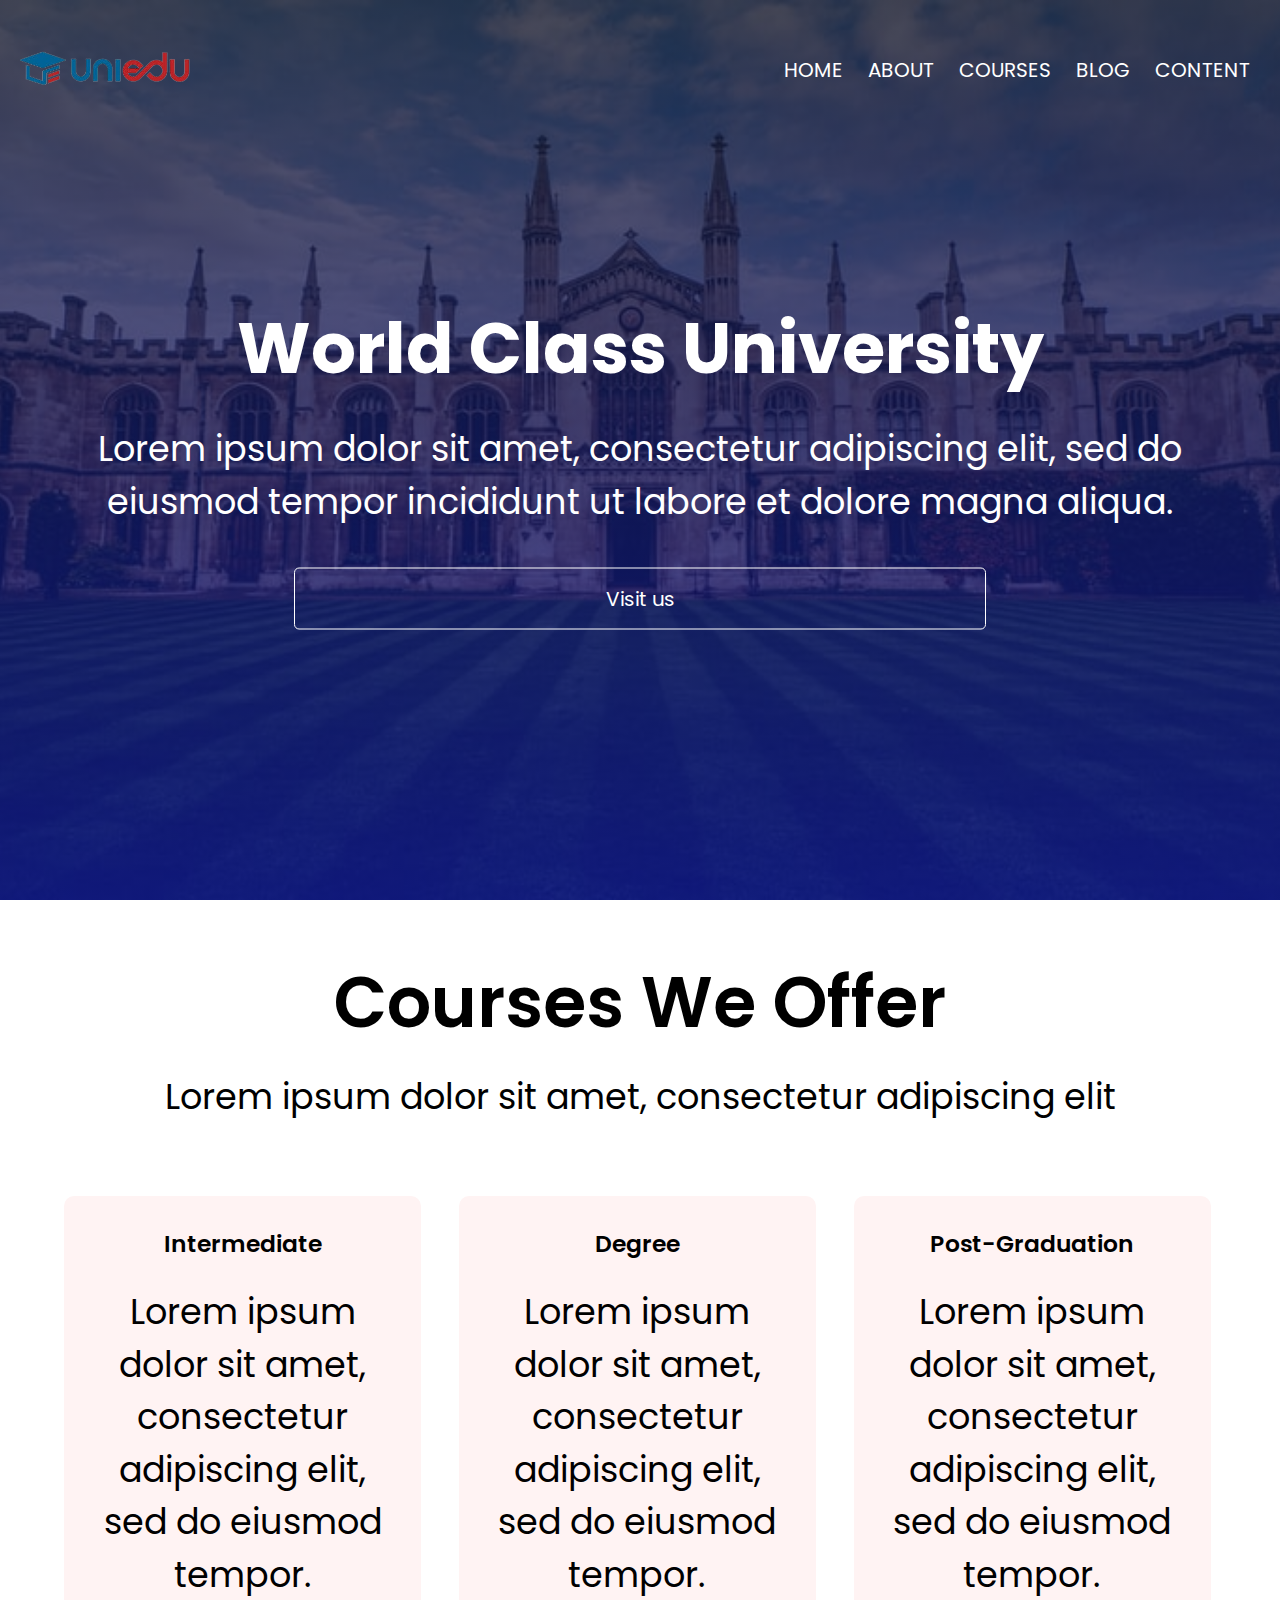
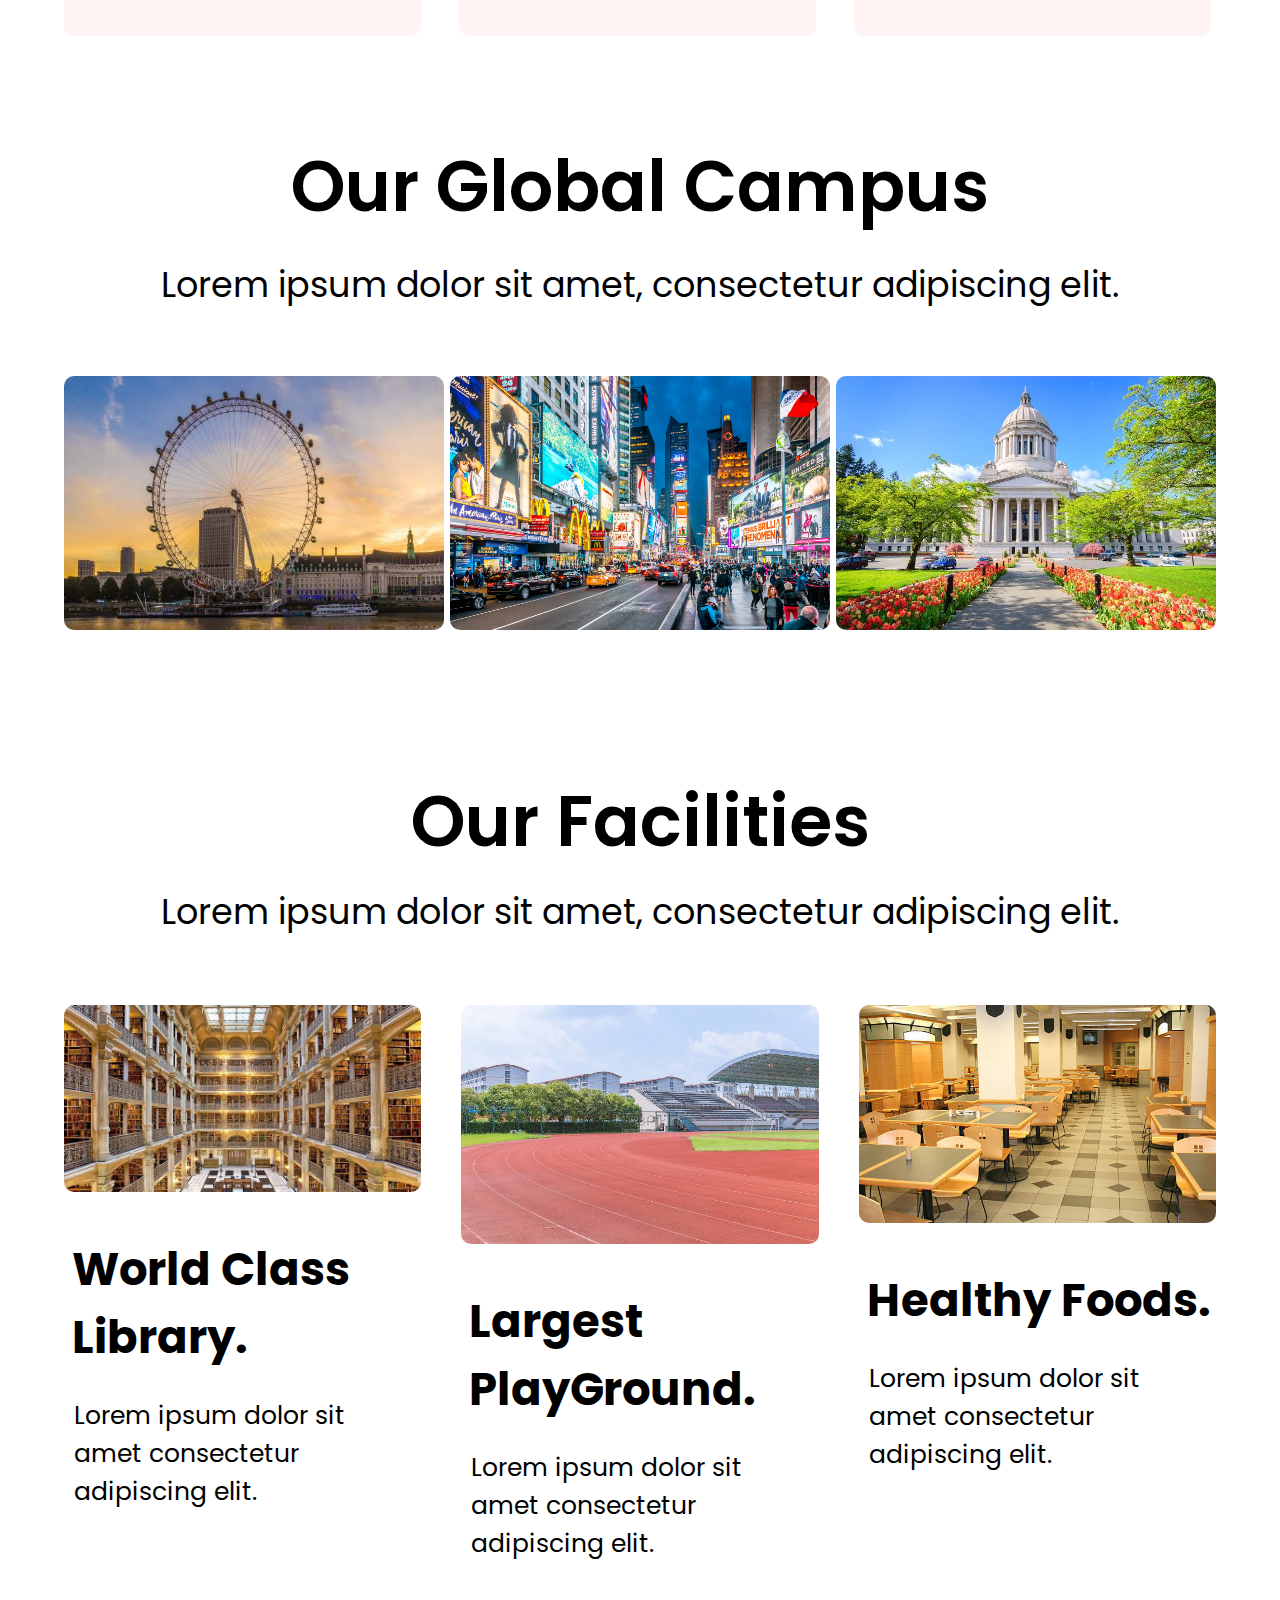
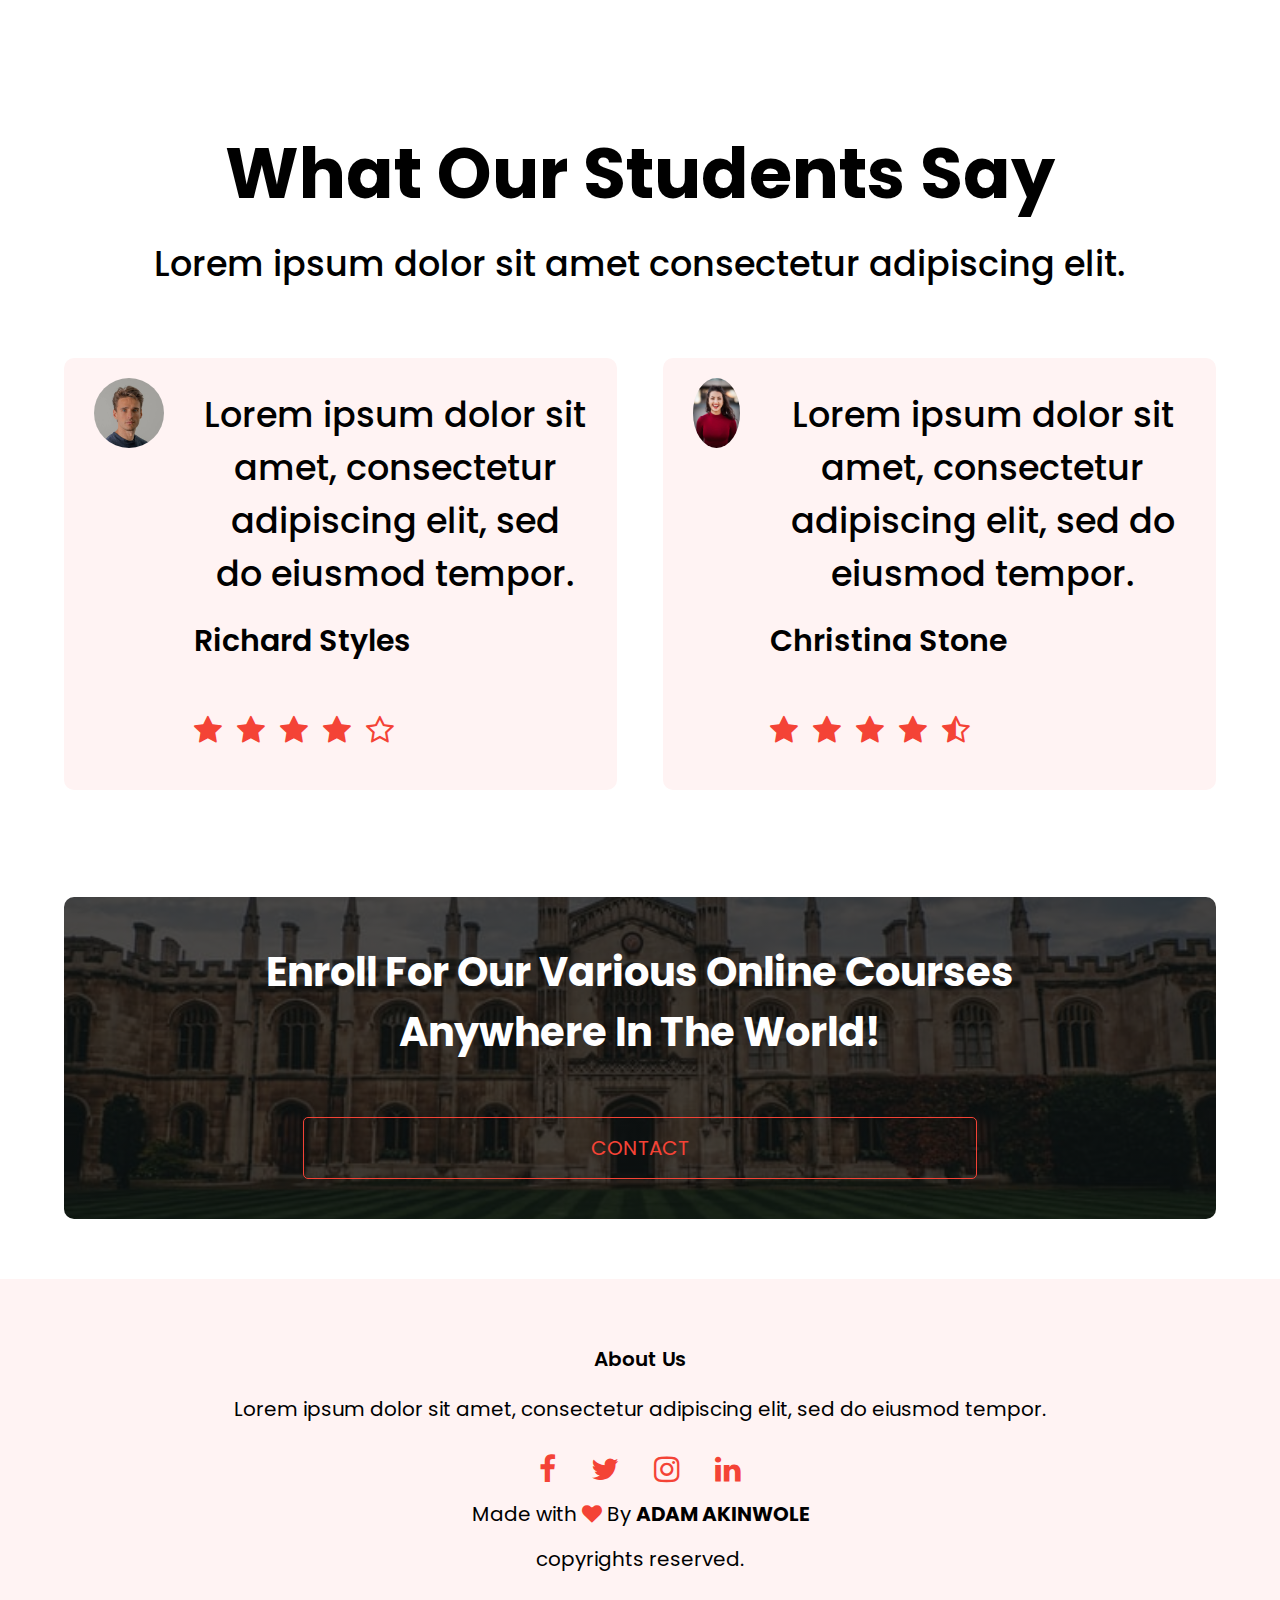
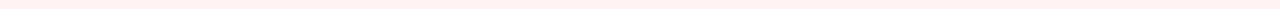
<file: index.html>
<!DOCTYPE html>
<html lang="en">
<head>
  <meta charset="UTF-8">
  <meta http-equiv="X-UA-Compatible" content="IE=Edge">
  <meta name="viewport" content="width=device-width, initial-scale=1">

  <title>University Website</title>
  
<link rel="stylesheet" href="style.css">

<link rel="stylesheet" href="https://cdnjs.cloudflare.com/ajax/libs/font-awesome/4.7.0/css/font-awesome.min.css">

<link rel="preconnect" href="https://fonts.googleapis.com">
<link rel="preconnect" href="https://fonts.gstatic.com" crossorigin>
<link href="https://fonts.googleapis.com/css2?family=Kantumruy+Pro:ital@0;1&family=Poppins:ital,wght@0,200;1,200&family=Raleway:ital,wght@0,200;0,400;1,200&family=Roboto&display=swap" rel="stylesheet">

</head>

<body>
  
       <!--HEADER SECTION-->
       
  <section class="header">
    <nav>
    <a class="logo" href="index.html">
    <img src="logo.png" alt="Logo">
    </a>
    <div class="nav-links" id="navLinks">
    <i class="fa fa-times" onclick="hideMenu()"></i>
      <ul>
        <li><a href="index.html">HOME</a></li>
        <li><a href="about.html">ABOUT</a></li>
        <li><a href="">COURSES</a></li>
        <li><a href="">BLOG</a></li>
        <li><a href="">CONTENT</a></li>
      </ul>
    </div>
    <i class="fa fa-bars" onclick="showMenu()"></i>
  </nav>
  <div class="text-box">
    <h1>World Class University</h1>
    <p>Lorem ipsum dolor sit amet, consectetur adipiscing elit, sed do eiusmod tempor incididunt ut labore et dolore magna aliqua.</p>
    <a href="" class="hero-btn">Visit us</a>
  </div>
  </section>
  
         <!--COURSES SECTION-->
  
  <section class="course">
  <h1>Courses We Offer</h1>
  <p>Lorem ipsum dolor sit amet, consectetur adipiscing elit</p>
  <div class="row">
    <div class="course-column">
    <h3>Intermediate</h3>
    <p>Lorem ipsum dolor sit amet, consectetur adipiscing elit, sed do eiusmod tempor.</p>
    </div>
    <div class="course-column">
    <h3>Degree</h3>
      <p>Lorem ipsum dolor sit amet, consectetur adipiscing elit, sed do eiusmod tempor.</p>
      </div>
      <div class="course-column">
      <h3>Post-Graduation</h3>
        <p>Lorem ipsum dolor sit amet, consectetur adipiscing elit, sed do eiusmod tempor.</p>
        </div>
  </div>  
  </section>
  
          <!--CAMPUS SECTION-->
  
  <section class="campus">
  <h2>Our Global Campus</h2>
  <p>Lorem ipsum dolor sit amet, consectetur adipiscing elit.</p>
  <div class="row">
   <div class="campus-col">
   <img src="london.jpeg">
   <div class="layer">
    <h3>LONDON</h3>
   </div>
  </div>
    <div class="campus-col">
    <img src="newyork.jpg">
       <div class="layer">
         <h3>NEW YORK</h3>
       </div>
     </div>
    <div class="campus-col">
    <img src="washington.jpeg">
       <div class="layer">
         <h3>WASHINGTON</h3>
       </div>
     </div>
     </div>
  </section>
  
      <!--FACILITES SECTION-->
      
    <section class="facilities">
    <h2>Our Facilities<h2>
    <p>Lorem ipsum dolor sit amet, consectetur adipiscing elit.</p>
  <div class="row">
   <div class="facilities-col">
  <img src="library.jpeg" alt="Library">
  <h3>World Class Library.</h3>
  <p>Lorem ipsum dolor sit amet consectetur adipiscing elit.</p>
    </div>
      <div class="facilities-col">
    <img src="play.jpeg" alt="playground">
    <h3>Largest PlayGround.</h3>
    <p>Lorem ipsum dolor sit amet consectetur adipiscing elit.</p>
    </div>
   <div class="facilities-col">
     <img src="food.jpeg" alt="washington">
     <h3>Healthy Foods.</h3>
     <p>Lorem ipsum dolor sit amet consectetur adipiscing elit.</p>
   </div>
  </div>
  </section>
  
  <!---------TESTIMONIALS---------->
  
  <section class="testimonial">
     <h1>What Our Students Say<h1>
    <p>Lorem ipsum dolor sit amet consectetur adipiscing elit.</p>
    <div class="row">
    <div class="testimonial-col">
    <img src="maleuser.jpeg" alt="">
    <div>
    <p>Lorem ipsum dolor sit amet, consectetur adipiscing elit, sed do eiusmod tempor.</p>
    <h3>Richard Styles</h3>
   <i class="fa fa-star"></i>
   <i class="fa fa-star"></i>
   <i class="fa fa-star"></i>
   <i class="fa fa-star"></i>
   <i class="fa fa-star-o"></i>
  </div>
    </div>
  <div class="testimonial-col">
    <img src="female.jpeg" alt="">
    <div>
    <p>Lorem ipsum dolor sit amet, consectetur adipiscing elit, sed do eiusmod tempor.</p>
    <h3>Christina Stone</h3>
       <i class="fa fa-star"></i>
       <i class="fa fa-star"></i>
       <i class="fa fa-star"></i>
       <i class="fa fa-star"></i>
       <i class="fa fa-star-half-o"></i>
    </div>
    </div>
    </div>
  </section>
  
        <!------CALL TO ACTION------>

<section class="cta">
<h1>Enroll For Our Various Online Courses<br>Anywhere In The World!</h1>
 <a class="hero-btn red-btn" href="">CONTACT</a>
</section>
   
        <!----FOOTER---->
        
 <section class="footer">
  <h4>About Us</h4>
  <p>Lorem ipsum dolor sit amet, consectetur adipiscing elit, sed do eiusmod tempor.</p>
  <div class="icons">
     <i class="fa fa-facebook"></i>
      <i class="fa fa-twitter"></i>
       <i class="fa fa-instagram"></i>
        <i class="fa fa-linkedin"></i>
  </div>
  <p>Made with <i class="fa fa-heart"></i> By <strong>ADAM AKINWOLE</strong></p>
  <p class="copy">copyrights reserved.</p>
 </section>

 <script src="main.js"></script>
  
</body>
</html>
</file>
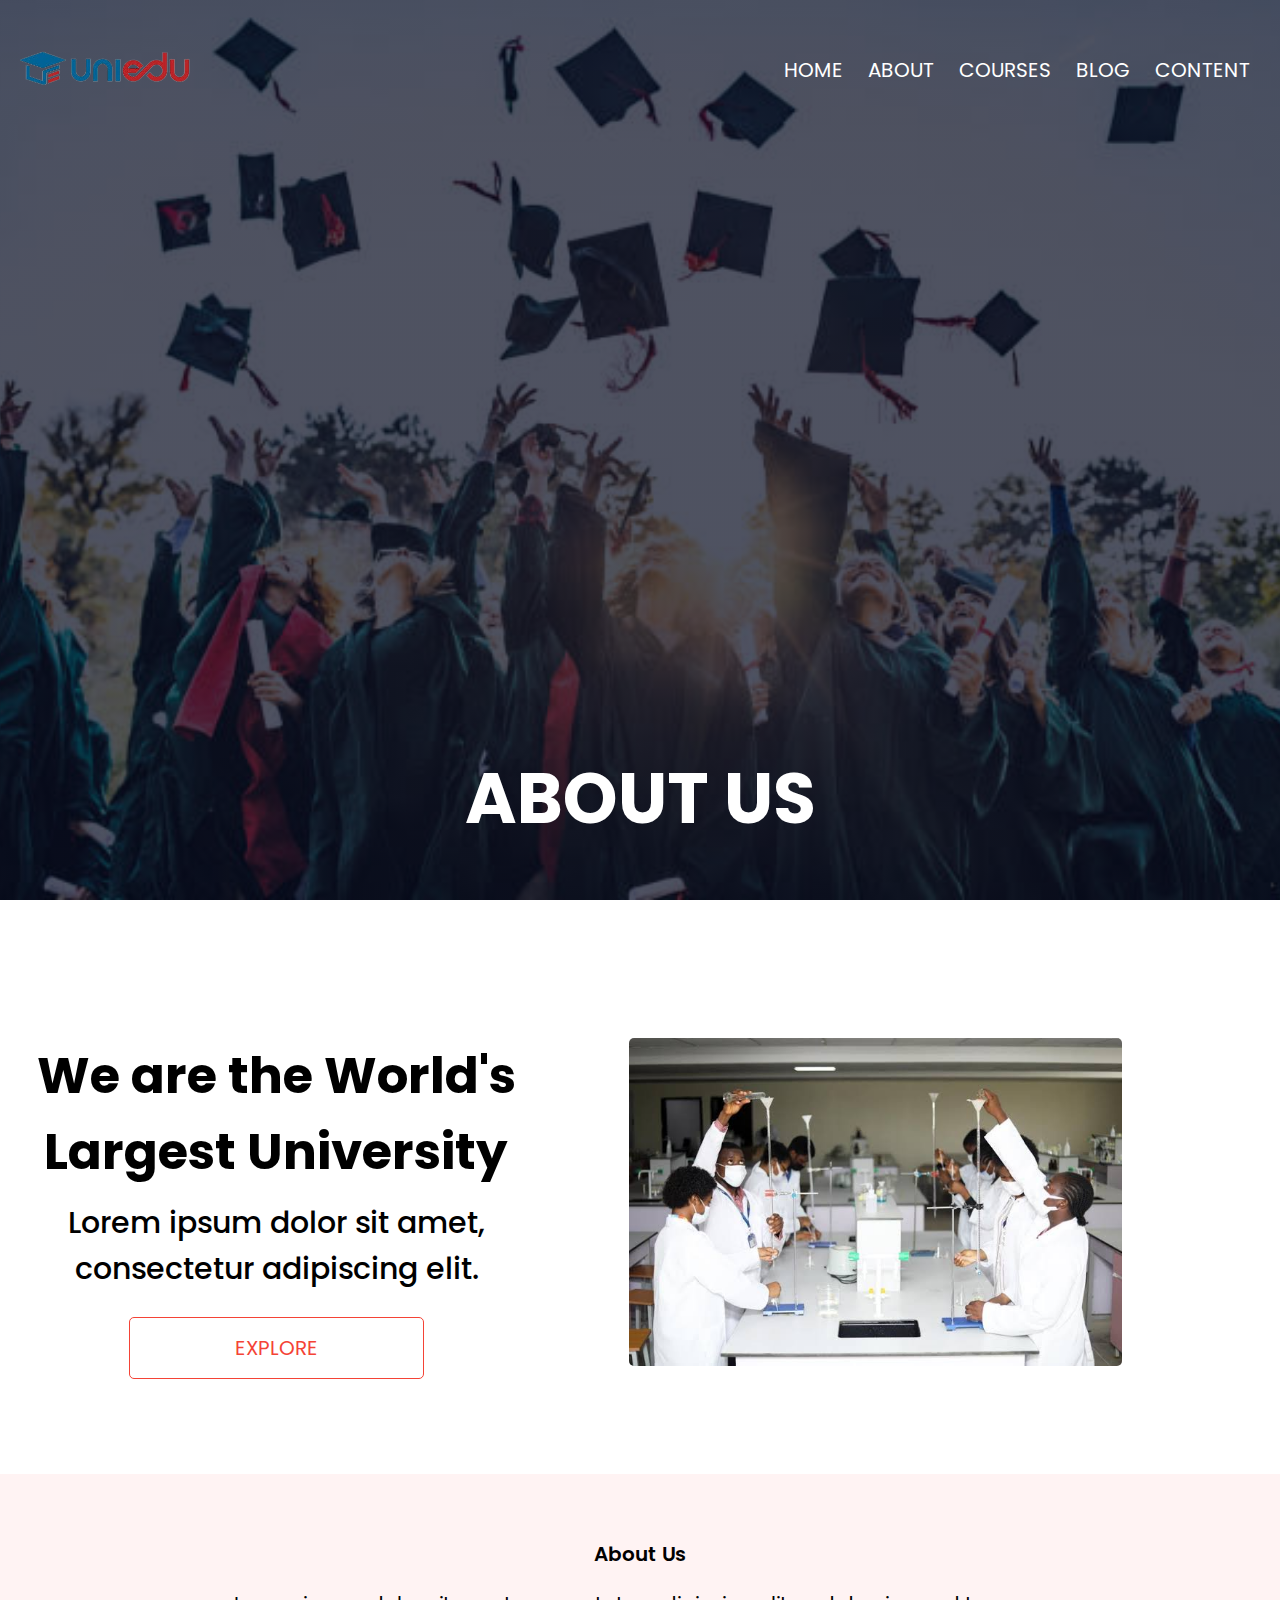
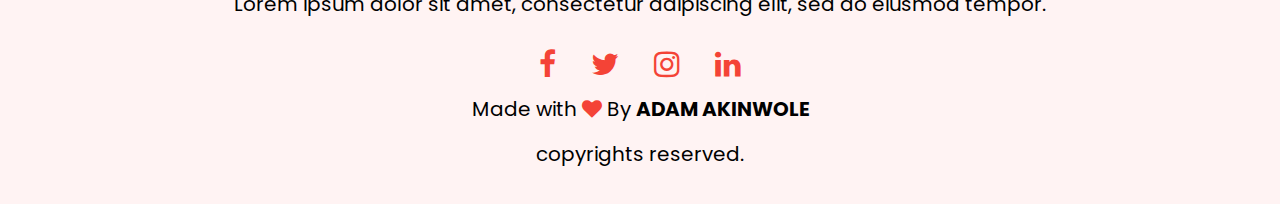
<file: about.html>
<!DOCTYPE html>
<html>

<head>
  <meta charset="UTF-8">
  <meta name="viewport" content="width=device-width, initial-scale=1">
  <title>UNIVERSITY WEBSITE</title> 

<link rel="stylesheet" href="style.css">

     <!------Font awesome---->
<link rel="stylesheet" href="https://cdnjs.cloudflare.com/ajax/libs/font-awesome/4.7.0/css/font-awesome.min.css">

       <!------Google font------>
<link rel="preconnect" href="https://fonts.googleapis.com">
<link rel="preconnect" href="https://fonts.gstatic.com" crossorigin>
<link href="https://fonts.googleapis.com/css2?family=Kantumruy+Pro:ital@0;1&family=Poppins:ital,wght@0,200;1,200&family=Raleway:ital,wght@0,200;0,400;1,200&family=Roboto&display=swap" rel="stylesheet">

</head>

<body>
        <!-------HEADER------->
        
 <section class="sub-header">
    <nav>
    <a class="logo" href="#">
   <img src="logo.png" alt="Logo">
  </a>
    <div class="nav-links" id="navLinks">
    <i class="fa fa-times" onclick="hideMenu()"></i>
      <ul>
        <li><a href="index.html">HOME</a></li>
        <li><a href="">ABOUT</a></li>
        <li><a href="">COURSES</a></li>
        <li><a href="">BLOG</a></li>
        <li><a href="">CONTENT</a></li>
      </ul>
    </div>
    <i class="fa fa-bars" onclick="showMenu()"></i>
  </nav>
    <h1>ABOUT US</h1>
  </section>
  
      <!--------ABOUT US CONTENT---->
      
  <section class="about-us">
    
  <div class="row">
   <div class="about-col">
    <h1>We are the World's Largest University</h1>
    <p>Lorem ipsum dolor sit amet, consectetur adipiscing elit.</p>
    <a class="hero-btn red-btn" href="">EXPLORE</a>
   </div>
    <div class="about-col">
    <img src="explore.jpeg">
    </div>
  </div> 
  </section>

          <!----FOOTER---->
        
 <section class="footer">
  <h4>About Us</h4>
  <p>Lorem ipsum dolor sit amet, consectetur adipiscing elit, sed do eiusmod tempor.</p>
  <div class="icons">
     <i class="fa fa-facebook"></i>
      <i class="fa fa-twitter"></i>
       <i class="fa fa-instagram"></i>
        <i class="fa fa-linkedin"></i>
  </div>
  <p>Made with <i class="fa fa-heart"></i> By <strong>ADAM AKINWOLE</strong></p>
  <p class="copy">copyrights reserved.</p>
 </section>

  <script src="main.js"></script>
</body>

</html>
</file>
<file: style.css>
body {
    font-size: 15pt;
    font-family:'Poppins',sans-serif;
}

*{
 margin:0;
 padding:0;
 box-sizing:border-box;
}

.header{
  min-height:100vh;
  width:100%;
  background-image: linear-gradient(rgba(4,9,30,0.7),rgba(5,9,150,0.7)),url('home.jpeg');
  background-size: cover;
  background-position: center;
  position:relative;
  color:#fff;
}

nav{
  display:flex;
  padding:20px;
  justify-content: space-between;
  align-items:center;
}

nav img {
  width:180px;
}

nav .fa{
  display:none;
}

.nav-links{
  flex:1;
  text-align: right;
  margin-bottom:25px;
  margin-top:25px;
}

.nav-links ul li {
  list-style-type:none;
  display:inline-block;
  padding:10px;
  position:relative;
}

.nav-links ul li a {
  text-decoration:none;
  color:#fff;
}

.nav-links ul li::after{
  content:'';
  width:0%;
  height:2px;
  background:#f44326;
  display:block;
  margin:2px;
}

.nav-links ul li:hover::after{
  width:100%;
  transition:1s;
}

.text-box{
  width:90%;
  position: absolute;
  top:50%;
  left:50%;
  text-align: center;
  transform: translate(-50%,-50%)
}

.text-box h1{
  padding-top: 50px;;
  font-size:70px;
}

.text-box p{
  font-size:35px;
  margin:20px 0 40px;
  
}

.hero-btn{
  display:inline-block;
  cursor: pointer;
  border:1px solid white;
  padding:15px;
  margin-bottom:25px;
  position:relative;
  color:#fff;
  font-size:20px;
  background: transparent;
  text-decoration: none;
  border-radius:5px;
  width:60%;
}

.hero-btn:hover{
  color:tomato;
  background: tomato;
  transition:1s;
  font-weight:bold;
}

@media(max-width:600px){

  .header{
    min-height:50vh;
  }

nav img{
  width:120px;
}

nav .fa{
  display:block;
  font-size:25px;
  color:#fff;
  margin:12px;
  cursor:pointer;
  top:8px;
  right:10px;
}

.nav-links{
  margin-top:0;
}

.nav-links ul{
  padding:20px;
}

.nav-links ul li{
  display:block;
}

.nav-links{
  position: fixed;
  height:50vh;
  width:200px;
  top:0;
  right:-200px;
  text-align:left;
  background:#4C1399AD;
  z-index:2;
  overflow-x:hidden;
  transition:2s;
}

.text-box{
  margin-top:30px;
}

.text-box h1{
  font-size:25px;
}

.text-box p{
  font-size:15px;
  margin:10px 0 20px;
}

.hero-btn{
  width:40%;
  padding:10px;
}
}

       /*-----COURSE----*/
       
 .course{
  padding-top:50px;
  margin:auto;
  text-align: center;
  width:90%;
 }
 
 .course h1{
  font-size:70px;
  font-weight:600;
 }
 
 .course p{
  font-size:35px;
  padding:15px;
  font-weight:400;
  line-height:1.5;
 }
 
.row{
  margin-top:5%;
  display:flex;
  justify-content:space-between;
}

.course-column{
  flex-basis:31%;
  background:#fff3f3;
  padding:20px;
  margin-right:5px;
 margin-bottom:5%;
 border-radius:10px;
}

.course-column h3 {
  font-weight:600;
  margin:10px;
  text-align: center;
}
.course-column:hover{
  box-shadow:0px 0px 20px 0px rgba(0,0,0,0.2);
}

@media(max-width:600px){
  
  .row{
    flex-direction:column;
  }
  
  .course{
    width:90%;
  }
  
 .course h1{
  font-size:40px;
  font-weight:600;
}
}

       /*------CAMPUS------*/

.campus{
  margin:auto;
  text-align: center;
  width:90%;
  padding-top:40px;
}

.campus h2{
  font-size:70px;
  font-weight:600;
}

.campus p{
  font-size:35px;
  font-weight:400;
  margin-top:10px;
  padding:8px;
}

.campus-col{
  flex-basis:33%;
  margin-bottom:25px;
  border-radius:10px;
  position:relative;
  overflow: hidden;
}

.campus-col img{
  height:100%;
  width:100%;
  display:block;
}

.layer{
  background: transparent;
  height:100%;
  width:100%;
  top:0;
  left:0;
  transition:0.5s;
}

.layer:hover{
  background:rgba(226,0,0,0.7);
}

.layer h3{
  font-size:30px;
  font-weight:500;
  bottom:0;
  left:50%;
  position: absolute;
  transform: translate(-50%);
  opacity:0;
  transition:0.5s;
  color:#fff;
}

.layer:hover h3{
  opacity:1;
  bottom:49%;
}

 @media(max-width:600px){
   
   .campus{
    padding-top:35px;
     width:90%;
   }
   
   .campus h2{
  font-size:40px;
  font-weight:600;
}

.campus p{
  font-size:30px;
  font-weight:400;
  margin-top:5px;
  padding:4px;
}
 }
 
 /*------FACILITIES-------*/
 
 .facilities{
  width:90%;
  margin:5%;
  padding-top:50px;
  text-align: center;
 }
 
 .facilities h2{
   
  font-size:70px;
  font-weight:600;
  text-align: center;
 }
 
 .facilities p{
  font-size:35px;
  font-weight:400;
  margin-bottom:8px;
  text-align: center;
  padding:10px;
 }
 
 .facilities-col{
  flex-basis:31%;
  margin-bottom:5%;
  border-radius:10px;
 }
 
 .facilities-col img{
   width:100%;
   border-radius:10px;
 }
 
 .facilities-col h3 {
  margin-bottom:15px;
  margin-top:15px;
  margin-left:8px;
  text-align:left;
  font-size:45px;
  font-weight:700;
 }
 
.facilities-col p{
  padding-bottom:4px;
  font-size:25px;
  font-weight:400;
  text-align: left;
  
}

@media(max-width:600px) {
  
  .facilities{
    width:90%;
    padding-top:30px;
    margin:auto;
  }
 
 .facilities h2{
   
  font-size:40px;
  font-weight:600;
  text-align: center;
 }
 
 .facilities p{
  font-size:30px;
  font-weight:500;
  margin-bottom:5px;
  text-align: center;
  padding:6px;
 }
 
 .facilities-col h3 {
  margin-bottom:8px;
  margin-top:10px;
  margin-left:4px;
  text-align:left;
  font-size:30px;
  font-weight:600;
 }
 
.facilities-col p{
  margin-top:0;
  padding-bottom:4px;
  font-weight:400;
}

}

/*--------TESTIMONIALS----------*/

.testimonial{
  
  width:90%;
  margin:auto;
  text-align: center;
  padding-top:25px;
}

.testimonial h1 {
  font-size:70px;
  font-weight:700;
  text-align: center;
}

.testimonial p{
  font-size:35px;
  font-weight:500;
  margin-bottom:8px;
  text-align: center;
  padding:10px;
 }
 
.testimonial-col{
  flex-basis:48%;
  margin-bottom:5%;
  border-radius:10px;
  text-align:left;
  background:#fff3f3;
  cursor:pointer;
  padding:20px;
  display:flex;
}

.testimonial-col h3{
  font-size:30px;
  font-weight:600;
  text-align:left;
}

.testimonial-col img{
  height:70px;
  border-radius:50%;
  margin-right:30px;
  margin-left:10px;
}

.testimonial-col .fa{
  color:#f44336;
  font-size:30px;
  text-align: left;
}


@media(max-width:600px){
  
  .testimonial{
    width:90%;
  }
  
  .testimonial h1 {
  font-size:45px;
  font-weight:700;
  text-align: center;
}

.testimonial p{
  font-size:35px;
  font-weight:500;
  margin-bottom:8px;
  text-align: center;
  padding:10px;
 }
 
  .testimonial-col{
    display:flex;
    flex-direction:column;
    margin-top:30px;
  }
.testimonial-col h3{
  font-size:35px;
  font-weight:600;
  text-align: center;
}
  
.testimonial-col img{
  height:180px;
  margin-right:10px;
  margin-left:0px;
}

.testimonial-col .fa{
  color:#f44336;
  font-size:30px;
vertical-align:center;
}

}

/*----CONTACT SECTION---*/

.cta{
  width:90%;
  margin:5%;
  margin-top:50px;
  text-align: center;
  margin-bottom:60px!important;
  background-image:linear-gradient(rgba(0,0,0,0.7),rgba(0,0,0,0.7)),url(home.jpeg);
  background-size: cover;
  background-position: center;
  border-radius:10px;
  padding:15px;
  margin-bottom:25px;
}

.cta h1{
  color:#fff;
  margin-top:30px;
  margin-bottom:40px;
  padding:0;
}

@media(max-width:600px){
  
  .cta h1{
    font-size:25px;
  }
}

/*------FOOTER SECTION------*/

.footer{
  width:100%;
  margin: auto;
  padding-top:40px;
  text-align:center;
  padding-bottom:20px;
  background:#fff3f3;
}

.footer h4{
  font-weight:600;
  margin-top:25px;
  margin-bottom:20px;
}

.icons .fa{
  font-size:30px;
  margin-top:15px;
  padding:15px;
  cursor:pointer;
  color:#f44336;
}

.fa-heart{
  color:#f44336;
}
.copy{
  margin:15px;
}



/*--------ABOUT US PAGE---------*/

.sub-header{
  min-height:100vh;
  width:100%;
  background:linear-gradient(rgba(4,9,30,0.7),rgba(4,9,30,0.7)),url(about.jpeg);
  background-size:cover;
  background-position: center;
  text-align: center;
  color:white;
}

.sub-header h1{
  font-weight:700;
  font-size:70px;
  margin-top:600px;
  /*margin-bottom:120px;*/
}

.about-us{
  
  width:90%;
  margin-top:auto;
  text-align: center;
  padding-top:50px;
  padding-bottom:40px;
}

.about-col{
  flex-basis:48%;
  padding:30px;
}

.about-col h1{
  font-size:50px;
  font-weight:700px;
}

.about-col p{
  font-size:30px;
  font-weight:500;
  padding:10px;
}

.about-col img {
  width:100%;
  border-radius:5px;
}

.red-btn{
  background: transparent;
  border:1px solid #f44336;
  color:#f44336;
  margin-top:15px;
}

.red-btn:hover{
  color:#fff;
}

@media(max-width:600px){
  
  .sub-header{
    min-height:50vh;
    width:100%;
  }
  
  .sub-header h1{
  font-weight:600;
  font-size:40px;
  margin-top:100px;
}

.about-us{
  
  width:100%;
  margin-top:auto;
  text-align: center;
  padding-top:35px;
  padding-bottom:25px;
}

.about-col{
  flex-basis:48%;
  padding:30px;
}

.about-col h1{
  font-size:35px;
  font-weight:500px;
}

.about-col p{
  font-size:20px;
  font-weight:400;
  padding:10px;
}

}
</file>
